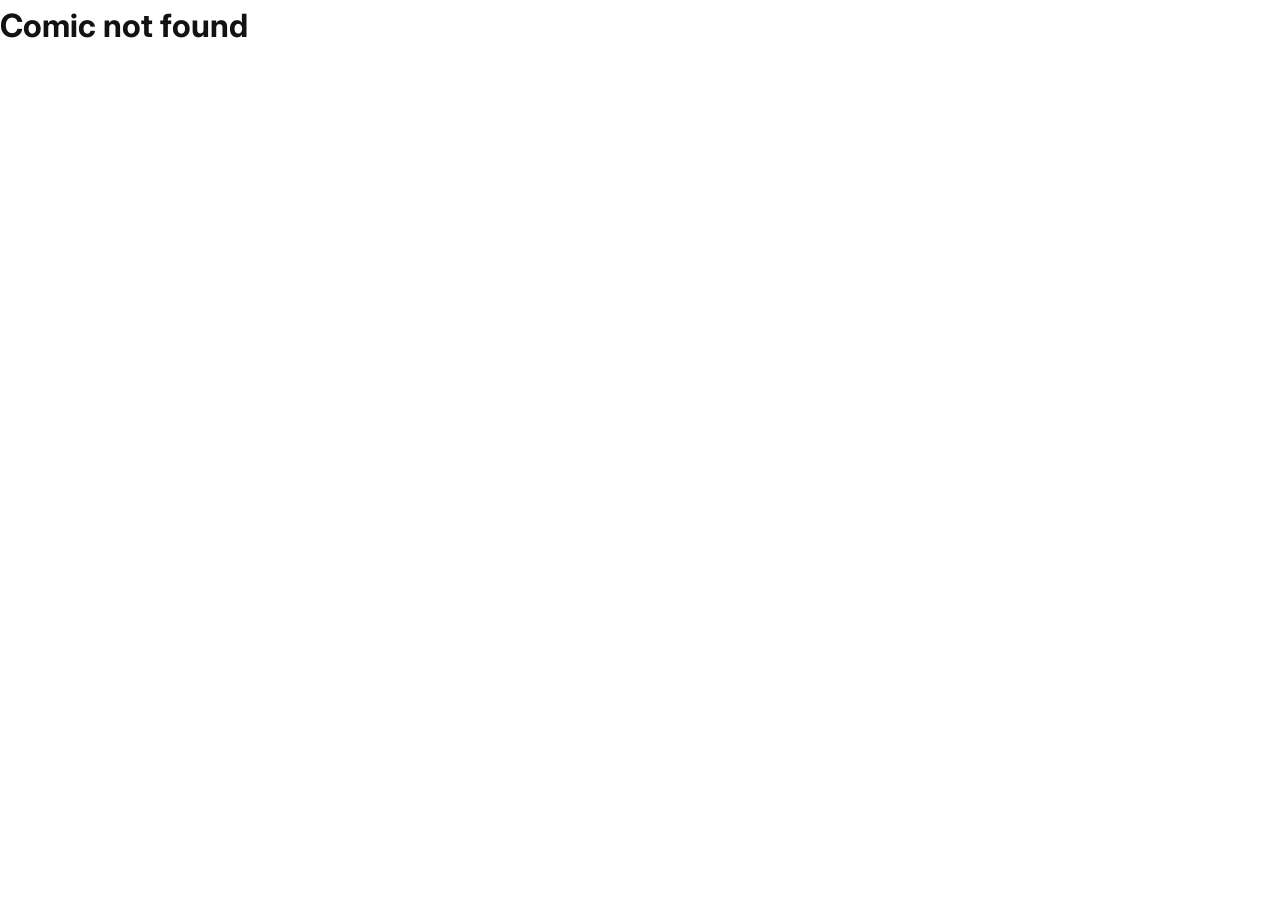
<file: comic.html>
<!DOCTYPE html>
<html lang="en">
<head>
    <meta charset="UTF-8">
    <meta name="viewport" content="width=device-width, initial-scale=1.0">
    <title>Comic Details | StellarComics</title>
    <link href="https://fonts.googleapis.com/css2?family=Inter:wght@400;500;600;700;800&display=swap" rel="stylesheet">
    <link rel="stylesheet" href="https://cdnjs.cloudflare.com/ajax/libs/font-awesome/6.4.0/css/all.min.css">
    <link rel="stylesheet" href="styles.css">
</head>
<body>

    <!-- Navbar -->
    <nav class="navbar">
        <div class="nav-brand">
            <a href="index.html">StellarComics</a>
        </div>
        <div class="nav-actions">
            <button class="btn-icon" id="theme-toggle">
                <i class="fas fa-moon"></i>
            </button>
            <a href="profile.html">
                <img src="https://ui-avatars.com/api/?name=User&background=random" alt="Profile" class="profile-pic">
            </a>
        </div>
    </nav>

    <!-- Comic Header Info -->
    <header class="comic-header">
        <img src="" alt="Cover" class="comic-cover skeleton" id="comic-cover">
        <div class="comic-header-content">
            <img src="" alt="Thumbnail" class="comic-header-thumb skeleton" id="comic-thumb">
            <div class="comic-meta">
                <h1 id="comic-title" class="skeleton" style="min-width: 200px; min-height: 48px; border-radius: 4px; display: inline-block;"></h1>
                <div class="author skeleton" id="comic-author" style="min-width: 150px; min-height: 24px; border-radius: 4px;"></div>
                <div class="tags" id="comic-tags">
                    <!-- Dynamic tags -->
                </div>
                <div class="action-buttons">
                    <button class="btn-primary" onclick="alert('Subscribed!')"><i class="fas fa-plus"></i> Subscribe</button>
                    <button class="btn-icon" style="background: rgba(255,255,255,0.2);"><i class="fas fa-share-alt"></i></button>
                </div>
            </div>
        </div>
    </header>

    <!-- Comic Body (Desc + Episodes) -->
    <main class="comic-body">
        <div class="main-column">
            <h3 style="margin-bottom: 1rem;">About</h3>
            <p class="comic-desc skeleton" id="comic-desc" style="min-height: 100px; border-radius: 4px;"></p>

            <h3 style="margin: 2rem 0 1rem; display:flex; justify-content:space-between;">
                Episodes <span style="font-size: 0.9rem; font-weight: normal; color: var(--text-muted); cursor: pointer;"><i class="fas fa-sort-amount-down"></i> Sort</span>
            </h3>
            <div class="episode-list" id="episode-list">
                <!-- Skeleton Loading -->
                <div class="episode-item skeleton" style="height: 60px;"></div>
                <div class="episode-item skeleton" style="height: 60px;"></div>
                <div class="episode-item skeleton" style="height: 60px;"></div>
            </div>
        </div>
        
        <aside class="sidebar-column">
            <div style="background: var(--bg-card); padding: 1.5rem; border-radius: var(--radius);">
                <h4 style="margin-bottom: 1rem;">Creator Note</h4>
                <p style="font-size: 0.9rem; color: var(--text-muted);">Thank you for all the love and support! New episodes every Sunday.</p>
                <div style="margin-top: 1rem; display: flex; gap: 0.5rem;">
                    <button class="btn-icon"><i class="fab fa-twitter"></i></button>
                    <button class="btn-icon"><i class="fab fa-instagram"></i></button>
                </div>
            </div>
        </aside>
    </main>

    <script src="data.js"></script>
    <script src="app.js"></script>
</body>
</html>
</file>
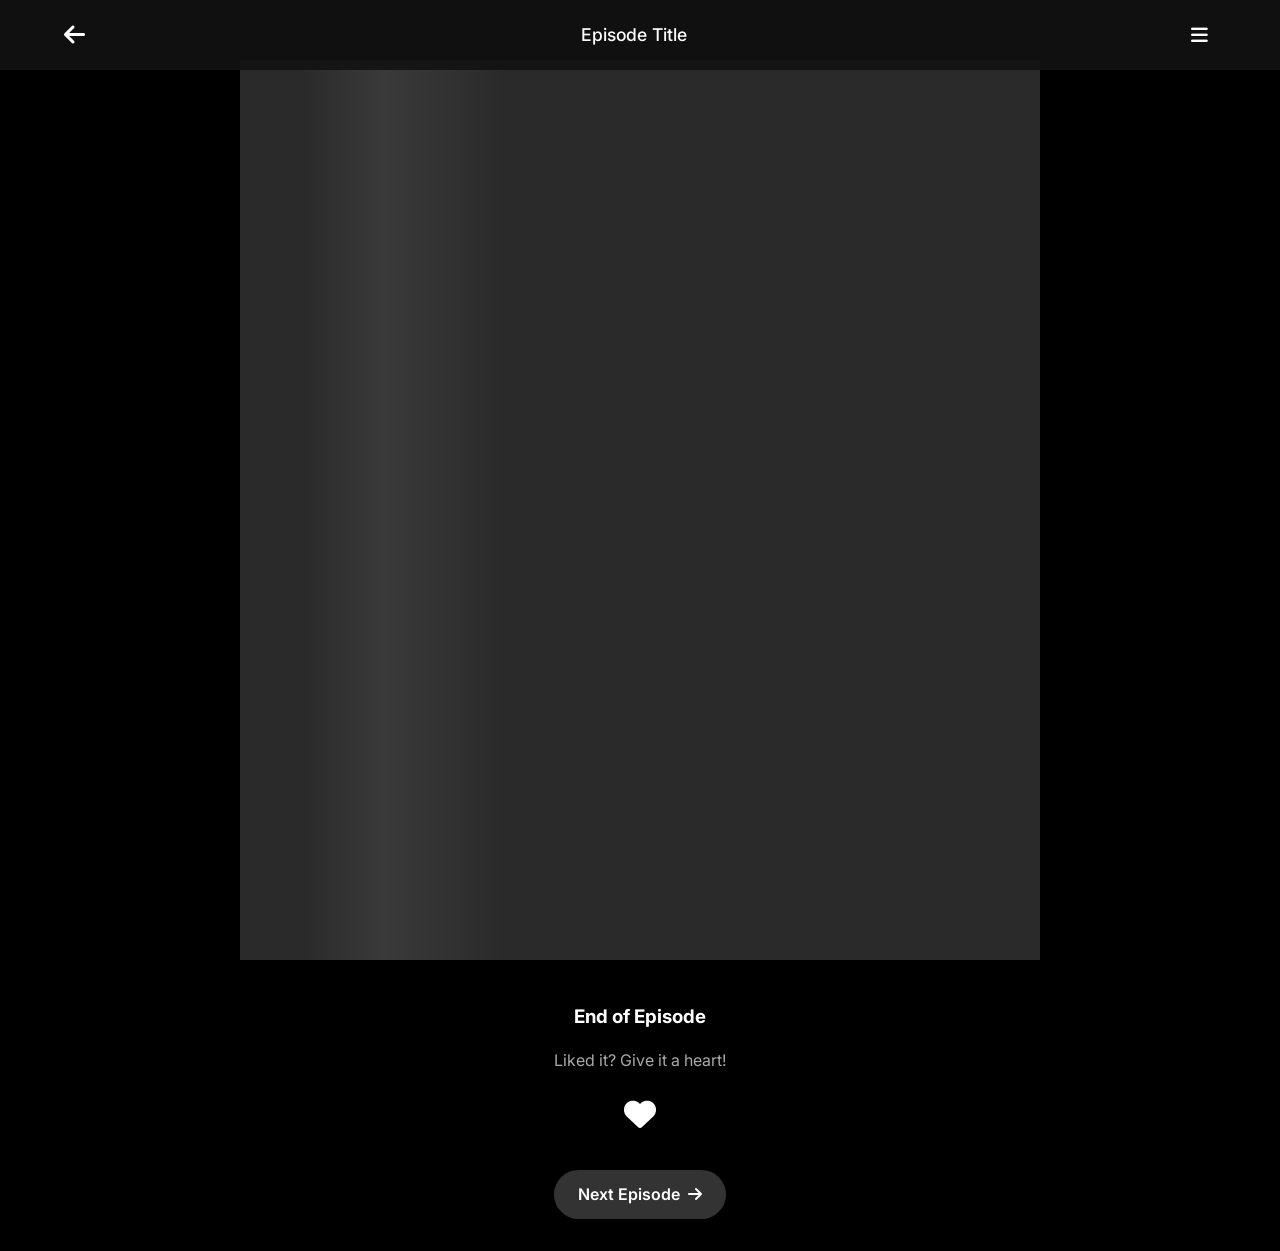
<file: reader.html>
<!DOCTYPE html>
<html lang="en">
<head>
    <meta charset="UTF-8">
    <meta name="viewport" content="width=device-width, initial-scale=1.0">
    <title>Reader | StellarComics</title>
    <link href="https://fonts.googleapis.com/css2?family=Inter:wght@400;500;600;700;800&display=swap" rel="stylesheet">
    <link rel="stylesheet" href="https://cdnjs.cloudflare.com/ajax/libs/font-awesome/6.4.0/css/all.min.css">
    <link rel="stylesheet" href="styles.css">
</head>
<body class="dark-mode" style="background-color: #000;">

    <!-- Reader Header -->
    <header class="reader-header" id="reader-header">
        <a href="comic.html" id="back-btn" style="font-size: 1.5rem;"><i class="fas fa-arrow-left"></i></a>
        <h3 id="reader-title" style="margin: 0; font-weight: 500; font-size: 1.1rem; overflow: hidden; text-overflow: ellipsis; white-space: nowrap; max-width: 60%;">Episode Title</h3>
        <button class="btn-icon" style="color: #fff;"><i class="fas fa-bars"></i></button>
    </header>

    <!-- Reading Content (Vertical Scroll) -->
    <main class="reader-content" id="reader-container">
        <!-- Skeleton Loaders -->
        <div class="skeleton" style="width: 100%; max-width: 800px; height: 100vh; margin-bottom: 10px;"></div>
    </main>

    <footer class="reader-footer">
        <h3>End of Episode</h3>
        <p style="color: var(--text-muted); margin: 1rem 0;">Liked it? Give it a heart!</p>
        <button class="btn-icon" onclick="this.style.color='#ff3b3b'" style="color: #fff; font-size: 2rem; margin: 0 auto;"><i class="fas fa-heart"></i></button>
        <div style="margin-top: 2rem;">
            <a href="#" class="btn-primary" style="background-color: #333; color: #fff;">Next Episode <i class="fas fa-arrow-right"></i></a>
        </div>
    </footer>

    <script src="data.js"></script>
    <script src="app.js"></script>
</body>
</html>
</file>
<file: styles.css>
:root {
    /* Color Palette */
    --primary: #00e5ff;
    --primary-dark: #00b8d4;
    --bg-light: #ffffff;
    --bg-dark: #121212;
    --bg-card-light: #f5f5f5;
    --bg-card-dark: #1e1e1e;
    --text-light: #121212;
    --text-dark: #ffffff;
    --text-muted-light: #666666;
    --text-muted-dark: #aaaaaa;
    --navbar-light: rgba(255, 255, 255, 0.9);
    --navbar-dark: rgba(18, 18, 18, 0.9);
    
    /* Defaults mapped to Light Theme */
    --bg-color: var(--bg-light);
    --bg-card: var(--bg-card-light);
    --text-color: var(--text-light);
    --text-muted: var(--text-muted-light);
    --navbar-bg: var(--navbar-light);
    --border-color: #e0e0e0;
    --shadow: 0 4px 12px rgba(0,0,0,0.08);
    --shadow-hover: 0 8px 24px rgba(0,0,0,0.15);

    /* Fonts & Utils */
    --font-main: 'Inter', sans-serif;
    --radius: 12px;
    --transition: all 0.3s cubic-bezier(0.25, 0.8, 0.25, 1);
}

body.dark-mode {
    --bg-color: var(--bg-dark);
    --bg-card: var(--bg-card-dark);
    --text-color: var(--text-dark);
    --text-muted: var(--text-muted-dark);
    --navbar-bg: var(--navbar-dark);
    --border-color: #333333;
    --shadow: 0 4px 12px rgba(0,0,0,0.3);
    --shadow-hover: 0 8px 24px rgba(0,0,0,0.5);
}

* {
    margin: 0;
    padding: 0;
    box-sizing: border-box;
}

body {
    font-family: var(--font-main);
    background-color: var(--bg-color);
    color: var(--text-color);
    line-height: 1.6;
    transition: background-color 0.3s ease, color 0.3s ease;
    overflow-x: hidden;
}

a {
    text-decoration: none;
    color: inherit;
}

button {
    cursor: pointer;
    font-family: inherit;
    border: none;
    outline: none;
}

/* Typography */
h1, h2, h3, h4, h5, h6 {
    font-weight: 700;
}

/* Skeleton Loading Animation */
@keyframes shimmer {
    0% { background-position: -468px 0; }
    100% { background-position: 468px 0; }
}

.skeleton {
    background: linear-gradient(to right, #eeeeee 8%, #dddddd 18%, #eeeeee 33%);
    background-size: 800px 104px;
    animation: shimmer 1.5s infinite linear;
}

body.dark-mode .skeleton {
    background: linear-gradient(to right, #2a2a2a 8%, #3a3a3a 18%, #2a2a2a 33%);
    background-size: 800px 104px;
}

/* Navbar */
.navbar {
    position: sticky;
    top: 0;
    z-index: 100;
    background-color: var(--navbar-bg);
    backdrop-filter: blur(10px);
    -webkit-backdrop-filter: blur(10px);
    display: flex;
    justify-content: space-between;
    align-items: center;
    padding: 1rem 5%;
    border-bottom: 1px solid var(--border-color);
    transition: var(--transition);
}

.nav-brand a {
    font-size: 1.5rem;
    font-weight: 800;
    color: var(--primary);
    letter-spacing: -0.5px;
}

.nav-links {
    display: flex;
    gap: 2rem;
}

.nav-links a {
    font-weight: 500;
    opacity: 0.8;
    transition: var(--transition);
}

.nav-links a:hover, .nav-links a.active {
    opacity: 1;
    color: var(--primary);
}

.nav-actions {
    display: flex;
    align-items: center;
    gap: 1rem;
}

.search-bar {
    position: relative;
}

.search-bar input {
    background-color: var(--bg-card);
    border: 1px solid var(--border-color);
    color: var(--text-color);
    padding: 0.5rem 1rem;
    border-radius: 20px;
    font-size: 0.9rem;
    width: 200px;
    transition: var(--transition);
}

.search-bar input:focus {
    outline: none;
    border-color: var(--primary);
    width: 250px;
}

.search-results {
    position: absolute;
    top: 100%;
    left: 0;
    right: 0;
    background: var(--bg-card);
    border: 1px solid var(--border-color);
    border-radius: var(--radius);
    margin-top: 0.5rem;
    max-height: 300px;
    overflow-y: auto;
    z-index: 101;
    display: none;
    box-shadow: var(--shadow);
}

.search-results.active {
    display: block;
}

.search-result-item {
    display: flex;
    align-items: center;
    padding: 0.5rem;
    gap: 0.5rem;
    border-bottom: 1px solid var(--border-color);
    transition: var(--transition);
}
.search-result-item:hover {
    background-color: rgba(0, 229, 255, 0.1);
}
.search-result-item img {
    width: 40px;
    height: 40px;
    object-fit: cover;
    border-radius: 4px;
}
.search-result-item span {
    font-size: 0.85rem;
    font-weight: 600;
}

.btn-icon {
    background: transparent;
    color: var(--text-color);
    font-size: 1.2rem;
    display: flex;
    align-items: center;
    justify-content: center;
    padding: 0.5rem;
    border-radius: 50%;
    transition: var(--transition);
}

.btn-icon:hover {
    background-color: var(--bg-card);
}

.profile-pic {
    width: 36px;
    height: 36px;
    border-radius: 50%;
    object-fit: cover;
    border: 2px solid transparent;
    transition: var(--transition);
}

.profile-pic:hover {
    border-color: var(--primary);
}

/* Banner Carousel */
.banner-container {
    position: relative;
    width: 100%;
    height: 400px;
    overflow: hidden;
}

.banner-track {
    display: flex;
    height: 100%;
    transition: transform 0.5s ease-in-out;
}

.banner-slide {
    min-width: 100%;
    height: 100%;
    position: relative;
}

.banner-slide img {
    width: 100%;
    height: 100%;
    object-fit: cover;
    filter: brightness(0.6);
}

.banner-content {
    position: absolute;
    bottom: 20%;
    left: 5%;
    max-width: 500px;
    color: #fff;
}

.banner-content h2 {
    font-size: 2.5rem;
    margin-bottom: 0.5rem;
    text-shadow: 0 2px 4px rgba(0,0,0,0.5);
}

.banner-content p {
    font-size: 1rem;
    margin-bottom: 1rem;
    display: -webkit-box;
    -webkit-line-clamp: 2;
    -webkit-box-orient: vertical;
    overflow: hidden;
    text-shadow: 0 1px 2px rgba(0,0,0,0.5);
}

.btn-primary {
    background-color: var(--primary);
    color: #121212;
    padding: 0.75rem 1.5rem;
    border-radius: 30px;
    font-weight: 600;
    display: inline-flex;
    align-items: center;
    gap: 0.5rem;
    transition: var(--transition);
}

.btn-primary:hover {
    background-color: var(--primary-dark);
    transform: translateY(-2px);
    box-shadow: 0 4px 12px rgba(0, 229, 255, 0.4);
}

.banner-controls {
    position: absolute;
    bottom: 5%;
    left: 0;
    right: 0;
    display: flex;
    justify-content: center;
    gap: 0.5rem;
}

.dot {
    width: 10px;
    height: 10px;
    border-radius: 50%;
    background: rgba(255,255,255,0.5);
    cursor: pointer;
    transition: var(--transition);
}

.dot.active {
    background: var(--primary);
    transform: scale(1.2);
}

/* Sections & Horizontal Scroll */
.section {
    padding: 2rem 5%;
}

.section-title {
    font-size: 1.5rem;
    margin-bottom: 1rem;
    display: flex;
    align-items: center;
    justify-content: space-between;
}

.view-all {
    font-size: 0.9rem;
    color: var(--primary);
    font-weight: 500;
}

.horizontal-scroll {
    display: flex;
    gap: 1.5rem;
    overflow-x: auto;
    padding-bottom: 1rem;
    scrollbar-width: none; /* Firefox */
}
.horizontal-scroll::-webkit-scrollbar {
    display: none; /* Safari/Chrome */
}

.comic-card {
    flex: 0 0 180px;
    position: relative;
    border-radius: var(--radius);
    overflow: hidden;
    transition: var(--transition);
    cursor: pointer;
    background-color: var(--bg-card);
}

.comic-card:hover {
    transform: scale(1.05);
    box-shadow: var(--shadow-hover);
    z-index: 2;
}

.comic-thumbnail {
    width: 100%;
    height: 240px;
    object-fit: cover;
}

.comic-info {
    padding: 0.75rem;
}

.comic-title {
    font-size: 1rem;
    white-space: nowrap;
    overflow: hidden;
    text-overflow: ellipsis;
    margin-bottom: 0.25rem;
}

.comic-genre {
    font-size: 0.8rem;
    color: var(--text-muted);
}

.comic-rating {
    position: absolute;
    top: 8px;
    right: 8px;
    background: rgba(0,0,0,0.6);
    color: #fff;
    padding: 0.2rem 0.5rem;
    border-radius: 12px;
    font-size: 0.8rem;
    display: flex;
    align-items: center;
    gap: 0.2rem;
    backdrop-filter: blur(4px);
}

.comic-rating i {
    color: #ffd700;
}

/* Page: Comic Detail */
.comic-header {
    position: relative;
    height: 400px;
}

.comic-cover {
    width: 100%;
    height: 100%;
    object-fit: cover;
    filter: brightness(0.4);
}

.comic-header-content {
    position: absolute;
    bottom: -50px;
    left: 5%;
    display: flex;
    align-items: flex-end;
    gap: 2rem;
    width: 90%;
}

.comic-header-thumb {
    width: 200px;
    height: 280px;
    object-fit: cover;
    border-radius: var(--radius);
    box-shadow: 0 8px 24px rgba(0,0,0,0.5);
    border: 4px solid var(--bg-color);
}

.comic-meta {
    flex: 1;
    margin-bottom: 60px;
    color: #fff;
}

.comic-meta h1 {
    font-size: 2.5rem;
    margin-bottom: 0.5rem;
}

.comic-meta .author {
    font-size: 1.1rem;
    opacity: 0.9;
    margin-bottom: 1rem;
}

.tags {
    display: flex;
    gap: 0.5rem;
    margin-bottom: 1rem;
}

.tag {
    background: rgba(255,255,255,0.2);
    padding: 0.2rem 0.8rem;
    border-radius: 15px;
    font-size: 0.85rem;
    backdrop-filter: blur(4px);
}

.comic-body {
    padding: 5rem 5% 2rem;
    display: grid;
    grid-template-columns: 2fr 1fr;
    gap: 2rem;
}

.comic-desc {
    font-size: 1.05rem;
    color: var(--text-muted);
    margin-bottom: 2rem;
}

.episode-list {
    display: flex;
    flex-direction: column;
    gap: 1rem;
}

.episode-item {
    display: flex;
    justify-content: space-between;
    align-items: center;
    padding: 1rem;
    background: var(--bg-card);
    border-radius: var(--radius);
    transition: var(--transition);
    cursor: pointer;
}

.episode-item:hover {
    background: var(--border-color);
    transform: translateX(5px);
}

.ep-title {
    font-weight: 600;
    margin-bottom: 0.25rem;
}

.ep-date {
    font-size: 0.8rem;
    color: var(--text-muted);
}

.ep-likes {
    display: flex;
    align-items: center;
    gap: 0.5rem;
    font-size: 0.9rem;
    color: var(--text-muted);
}

/* Reader Page */
.reader-header {
    position: fixed;
    top: 0;
    left: 0;
    right: 0;
    background: var(--navbar-dark);
    color: #fff;
    padding: 1rem 5%;
    display: flex;
    justify-content: space-between;
    align-items: center;
    z-index: 100;
    transform: translateY(0);
    transition: transform 0.3s ease;
}

.reader-header.hidden {
    transform: translateY(-100%);
}

.reader-content {
    background-color: #000;
    min-height: 100vh;
    display: flex;
    flex-direction: column;
    align-items: center;
    padding-top: 60px; /* Space for hidden header */
}

.reader-image {
    width: 100%;
    max-width: 800px;
    display: block;
    object-fit: contain;
}

.reader-footer {
    padding: 2rem;
    text-align: center;
    background: #000;
    color: #fff;
}

/* Profile Page */
.profile-header {
    padding: 3rem 5%;
    display: flex;
    align-items: center;
    gap: 2rem;
    background: var(--bg-card);
    border-bottom: 1px solid var(--border-color);
}

.profile-avatar {
    width: 120px;
    height: 120px;
    border-radius: 50%;
    object-fit: cover;
    border: 4px solid var(--primary);
}

.profile-info h1 {
    font-size: 2rem;
    margin-bottom: 0.5rem;
}

.profile-tabs {
    display: flex;
    gap: 2rem;
    padding: 0 5%;
    border-bottom: 1px solid var(--border-color);
}

.tab {
    padding: 1rem 0;
    font-weight: 600;
    color: var(--text-muted);
    cursor: pointer;
    position: relative;
    transition: var(--transition);
}

.tab.active {
    color: var(--primary);
}

.tab.active::after {
    content: '';
    position: absolute;
    bottom: -1px;
    left: 0;
    width: 100%;
    height: 3px;
    background-color: var(--primary);
    border-radius: 3px 3px 0 0;
}

.profile-grid {
    display: grid;
    grid-template-columns: repeat(auto-fill, minmax(180px, 1fr));
    gap: 1.5rem;
    padding: 2rem 5%;
}

/* Utilities & Animations */
.fade-in {
    animation: fadeIn 0.5s forwards;
}

@keyframes fadeIn {
    from { opacity: 0; transform: translateY(10px); }
    to { opacity: 1; transform: translateY(0); }
}

/* Responsive */
@media (max-width: 768px) {
    .nav-links {
        display: none;
    }
    
    .search-bar input {
        width: 150px;
    }
    .search-bar input:focus {
        width: 180px;
    }

    .comic-header-content {
        flex-direction: column;
        align-items: center;
        text-align: center;
        bottom: -100px;
    }
    
    .comic-body {
        grid-template-columns: 1fr;
        padding-top: 8rem;
    }
    
    .comic-meta {
        margin-bottom: 0;
    }
    
    .tags {
        justify-content: center;
    }
}
</file>
